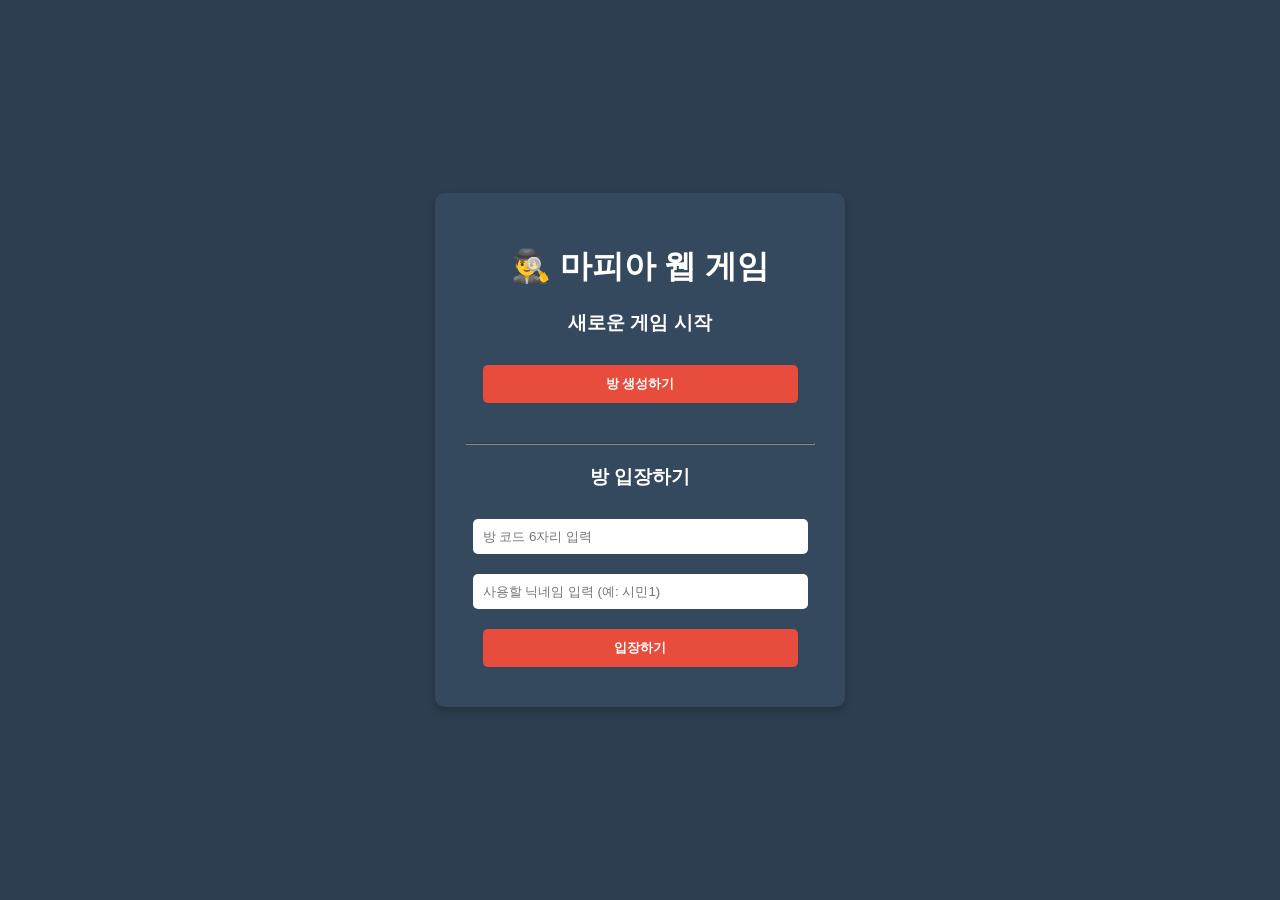
<file: index.html>
<!DOCTYPE html>
<html lang="ko">
<head>
    <meta charset="UTF-8">
    <meta name="viewport" content="width=device-width, initial-scale=1.0">
    <title>마피아 게임 - 로비</title>
    <link rel="stylesheet" href="css/style.css">
    <style>
        /* 테스트용 간단 인라인 스타일 */
        body { font-family: 'Arial', sans-serif; background-color: #2c3e50; color: white; display: flex; justify-content: center; align-items: center; height: 100vh; margin: 0; }
        .lobby-container { background-color: #34495e; padding: 30px; border-radius: 10px; text-align: center; width: 350px; box-shadow: 0 4px 8px rgba(0,0,0,0.2); }
        input, button { padding: 10px; margin: 10px 0; width: 90%; border-radius: 5px; border: none; }
        button { background-color: #e74c3c; color: white; cursor: pointer; font-weight: bold; }
        button:hover { background-color: #c0392b; }
        .highlight { color: #f1c40f; font-size: 1.2em; font-weight: bold; }
    </style>
</head>
<body>
    <div class="lobby-container">
        <h1>🕵️‍♂️ 마피아 웹 게임</h1>
        
        <div style="margin-bottom: 30px;">
            <h3>새로운 게임 시작</h3>
            <button id="createRoomBtn">방 생성하기</button>
            <div id="newRoomCodeDisplay" style="display: none; margin-top: 10px;">
                생성된 방 코드: <span id="newRoomCode" class="highlight"></span>
            </div>
        </div>

        <hr style="border-color: #7f8c8d;">

        <div>
            <h3>방 입장하기</h3>
            <input type="text" id="roomCodeInput" placeholder="방 코드 6자리 입력" maxlength="6" style="text-transform: uppercase;">
            <input type="text" id="usernameInput" placeholder="사용할 닉네임 입력 (예: 시민1)">
            <button id="joinRoomBtn">입장하기</button>
        </div>
    </div>

    <script src="js/lobby.js"></script>
</body>
</html>
</file>
<file: css/style.css>
/* frontend/css/style.css */

/* 구글 폰트에서 타자기 스타일의 폰트를 가져옵니다. */
@import url('https://fonts.googleapis.com/css2?family=Special+Elite&display=swap');

body {
    margin: 0;
    padding: 0;
    font-family: 'Special Elite', 'Arial', sans-serif; /* 타자기 스타일 적용 */
    transition: background-color 1s, color 1s; /* 밤/낮 전환 부드럽게 */
    height: 100vh;
    display: flex;
    justify-content: center;
    align-items: center;
    /* 거친 질감의 배경 이미지 (선택 사항, 없다면 그냥 어두운 배경색) */
    background-color: #121212; 
}

/* --- 낮 테마 --- */
body.day {
    background-color: #2c3e50; /* 어두운 남회색 */
    color: #ecf0f1;
}
/* 낮일 때의 입력창 영역 배경 */
body.day .input-area, body.day #chatBox {
    background-color: rgba(44, 62, 80, 0.9);
}

/* --- 밤 테마 --- */
body.night {
    background-color: #0d0d0d; /* 거의 검은색 */
    color: #c0392b; /* 핏빛 붉은색 (서스펜스) */
    box-shadow: inset 0 0 100px rgba(0,0,0,0.8); /* 화면 주변 그늘 */
}
/* 밤일 때의 입력창 영역 배경 */
body.night .input-area, body.night #chatBox {
    background-color: rgba(13, 13, 13, 0.9);
    border-color: #c0392b;
}
/* 밤일 때 일반 채팅 색상 (시민용) */
body.night .msg-normal {
    color: #7f8c8d; /* 어두운 회색 */
}

/* --- 메인 컨테이너 (사건 파일 같은 느낌) --- */
.game-container {
    width: 90%;
    max-width: 700px;
    height: 90vh;
    border: 1px solid rgba(127, 140, 141, 0.3);
    padding: 20px;
    box-sizing: border-box;
    display: flex;
    flex-direction: column;
    background-color: rgba(0,0,0,0.5); /* 반투명 배경 */
    box-shadow: 0 10px 30px rgba(0,0,0,0.5);
    border-radius: 5px;
}

/* --- 헤더 --- */
.header {
    border-bottom: 2px solid #7f8c8d;
    padding-bottom: 15px;
    margin-bottom: 20px;
}
.header h2 {
    margin: 0 0 5px 0;
    font-size: 1.5em;
    letter-spacing: 1px;
}
#displayRoomCode {
    color: #f1c40f; /* 금색 주소 표시 */
    font-weight: bold;
}
#phaseDisplay {
    font-size: 1.1em;
    color: #ecf0f1;
}

/* 나가기 버튼 */
#leaveRoomBtn {
    background-color: transparent;
    color: #e74c3c;
    border: 1px solid #e74c3c;
    border-radius: 3px;
    padding: 8px 15px;
    font-family: 'Special Elite', sans-serif;
    cursor: pointer;
    transition: all 0.3s;
}
#leaveRoomBtn:hover {
    background-color: #e74c3c;
    color: white;
}

/* --- 직업 알림창 --- */
#roleInfo {
    border: 2px solid #f1c40f; /* 금색 테두리 (비밀 문서 느낌) */
    background-color: rgba(241, 196, 15, 0.1);
    color: #f1c40f;
    padding: 15px;
    border-radius: 3px;
    text-align: center;
    font-weight: bold;
    display: none;
    margin-bottom: 15px;
    font-size: 1.1em;
}

/* --- 채팅창 --- */
#chatBox {
    flex: 1; /* 남은 공간 모두 차지 */
    border: 1px solid #7f8c8d;
    border-radius: 3px;
    overflow-y: auto;
    padding: 15px;
    margin-bottom: 15px;
    background-color: rgba(0,0,0,0.3);
    /* 커스텀 스크롤바 */
    scrollbar-width: thin;
    scrollbar-color: #7f8c8d rgba(0,0,0,0.1);
}
/* 크롬용 스크롤바 */
#chatBox::-webkit-scrollbar { width: 6px; }
#chatBox::-webkit-scrollbar-track { background: rgba(0,0,0,0.1); }
#chatBox::-webkit-scrollbar-thumb { background-color: #7f8c8d; border-radius: 3px; }

/* 메시지 스타일 */
#chatBox div {
    margin-bottom: 10px;
    line-height: 1.4;
}
.msg-system {
    color: #f39c12 !important; /* 주황색 (시스템 중요 알림) */
    font-weight: bold;
    text-align: center;
    border-bottom: 1px dashed rgba(243, 156, 18, 0.5);
    padding-bottom: 5px;
}
.msg-mafia {
    color: #e74c3c !important; /* 붉은색 (혈흔 효과 느낌) */
    font-weight: bold;
    text-shadow: 0 0 5px rgba(231, 76, 60, 0.5);
}
.msg-normal {
    color: #ecf0f1;
}
.msg-normal strong {
    color: #bdc3c7; /* 발신자 이름은 약간 어둡게 */
}

/* --- 입력 영역 --- */
.input-area {
    display: flex;
    gap: 10px;
    background-color: transparent;
    padding: 0;
}
#chatInput {
    flex: 1;
    padding: 12px;
    border-radius: 3px;
    border: 1px solid #7f8c8d;
    background-color: rgba(0,0,0,0.3);
    color: #ecf0f1;
    font-family: 'Special Elite', sans-serif;
    font-size: 1em;
}
#chatInput::placeholder {
    color: #7f8c8d;
}
#chatInput:focus {
    outline: none;
    border-color: #3498db;
}

#sendBtn {
    padding: 12px 25px;
    background-color: #34495e; /* 어두운 회색 */
    color: #ecf0f1;
    border: none;
    border-radius: 3px;
    cursor: pointer;
    font-family: 'Special Elite', sans-serif;
    font-weight: bold;
    transition: all 0.3s;
}
#sendBtn:hover {
    background-color: #c0392b; /* 호버 시 핏빛 */
}

/* --- 방장 전용 컨트롤 패널 --- */
#hostControls {
    margin-top: 15px;
    padding: 15px;
    background-color: rgba(243, 156, 18, 0.1);
    border: 1px solid #f39c12;
    border-radius: 3px;
    display: none;
}
#hostControls strong {
    color: #f39c12;
    margin-right: 10px;
}
#hostControls button {
    margin-right: 5px;
    padding: 6px 12px;
    cursor: pointer;
    background-color: transparent;
    color: #f39c12;
    border: 1px solid #f39c12;
    border-radius: 2px;
    font-family: 'Special Elite', sans-serif;
    transition: all 0.3s;
}
#hostControls button:hover {
    background-color: #f39c12;
    color: white;
}

/* frontend/css/style.css */
@import url('https://fonts.googleapis.com/css2?family=Special+Elite&display=swap');

body {
    margin: 0; padding: 0; font-family: 'Special Elite', 'Arial', sans-serif;
    transition: background-color 1s, color 1s; height: 100vh;
    display: flex; justify-content: center; align-items: center; background-color: #121212; 
}
body.day { background-color: #2c3e50; color: #ecf0f1; }
body.night { background-color: #0d0d0d; color: #c0392b; box-shadow: inset 0 0 100px rgba(0,0,0,0.8); }

.game-container {
    width: 95%; max-width: 950px; height: 90vh; border: 1px solid rgba(127, 140, 141, 0.3);
    padding: 20px; box-sizing: border-box; display: flex; flex-direction: column;
    background-color: rgba(0,0,0,0.5); box-shadow: 0 10px 30px rgba(0,0,0,0.5); border-radius: 5px;
}
.header { display: flex; justify-content: space-between; align-items: center; border-bottom: 2px solid #7f8c8d; padding-bottom: 10px; margin-bottom: 15px; }
.host-badge { background-color: #f1c40f; color: black; padding: 3px 8px; border-radius: 3px; font-size: 0.6em; vertical-align: middle; font-weight: bold; }

.main-layout { display: flex; flex: 1; gap: 20px; min-height: 0; }
.chat-area { flex: 2; display: flex; flex-direction: column; }
.sidebar { flex: 1; background: rgba(0,0,0,0.2); border: 1px solid #7f8c8d; border-radius: 3px; padding: 15px; display: flex; flex-direction: column; overflow-y: auto; }

#chatBox { flex: 1; border: 1px solid #7f8c8d; border-radius: 3px; overflow-y: auto; padding: 15px; margin-bottom: 15px; background-color: rgba(0,0,0,0.3); }
.input-area { display: flex; gap: 10px; }
#chatInput { flex: 1; padding: 12px; border-radius: 3px; border: 1px solid #7f8c8d; background-color: rgba(0,0,0,0.3); color: #ecf0f1; }

/* 유저 아이템 목록 스타일 및 보이스 활동 감지 불빛 정의 */
.user-item {
    display: flex; justify-content: space-between; align-items: center;
    padding: 10px; margin-bottom: 8px; border: 1px solid #7f8c8d; border-radius: 4px;
    background: rgba(255,255,255,0.05); transition: all 0.4s ease;
}
.user-item.speaking {
    border-color: #2ecc71 !important;
    box-shadow: 0 0 12px #2ecc71;
    background: rgba(46, 204, 113, 0.15);
}
.user-item.dead { opacity: 0.4; text-decoration: line-through; background: #c0392b22; }
.action-btn { padding: 4px 8px; background: #e74c3c; border: none; color: white; border-radius: 3px; cursor: pointer; font-size: 0.8em; }

#leaveRoomBtn { background: transparent; color: #e74c3c; border: 1px solid #e74c3c; padding: 8px 15px; cursor: pointer; }
#sendBtn { padding: 12px 25px; background-color: #34495e; color: #ecf0f1; border: none; cursor: pointer; }
#hostControls { margin-top: 15px; padding: 15px; background-color: rgba(243, 156, 18, 0.1); border: 1px solid #f39c12; }
#hostControls button { padding: 6px 12px; background: transparent; color: #f39c12; border: 1px solid #f39c12; cursor: pointer; }
</file>
